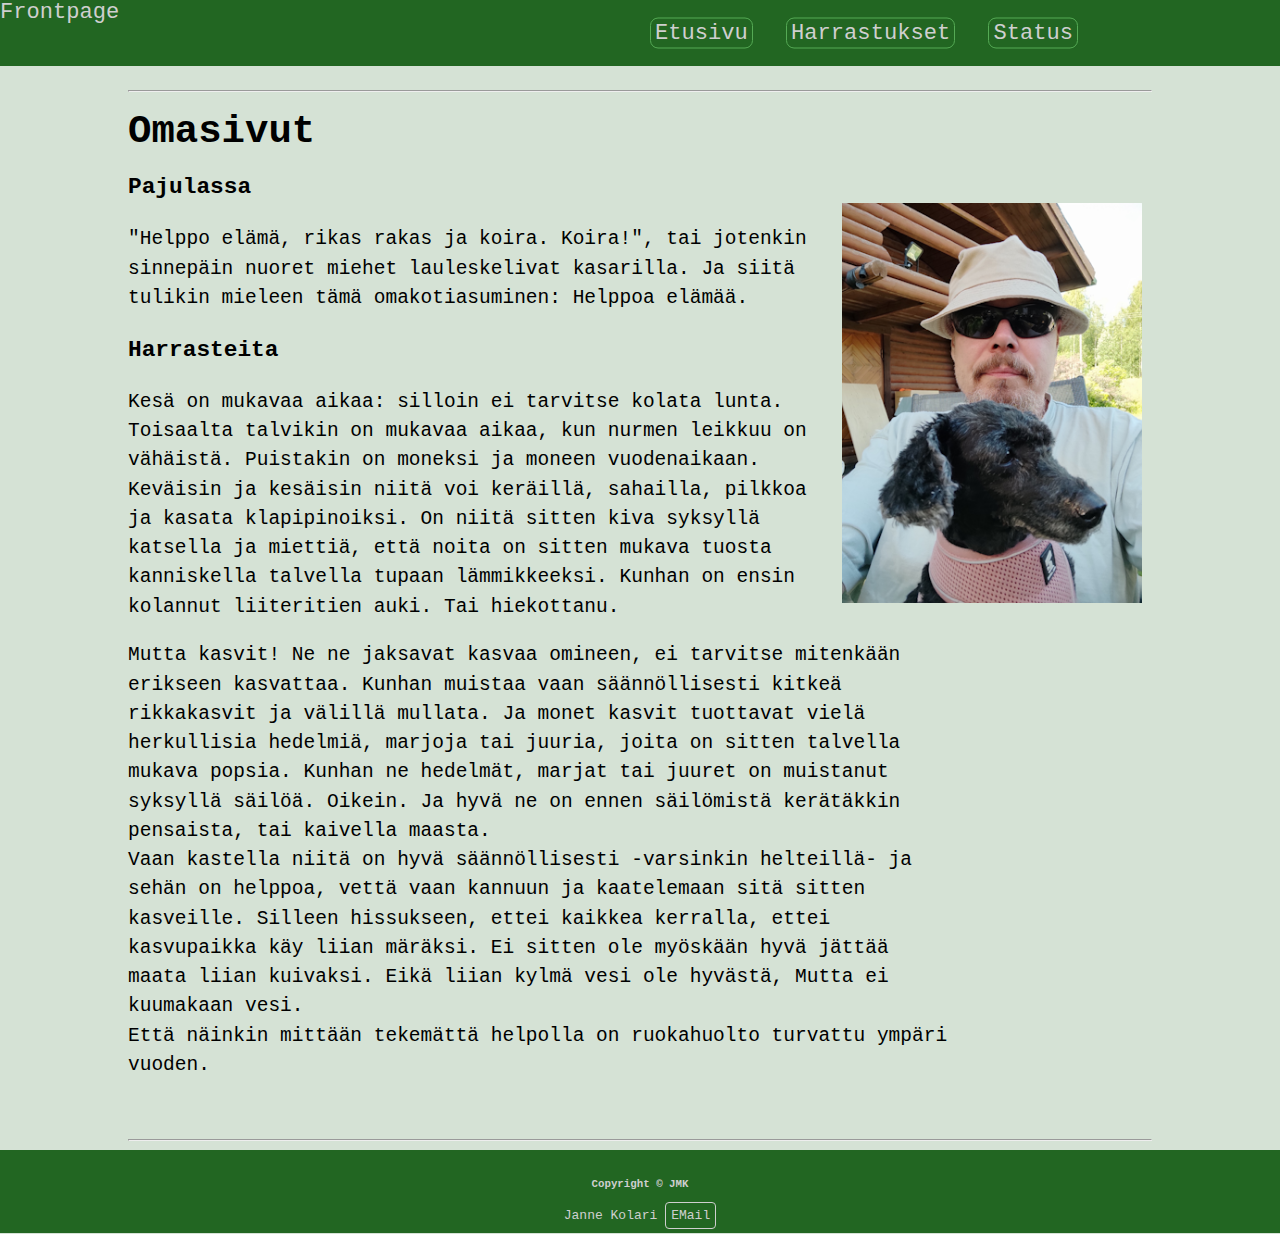
<file: index.html>
<!DOCTYPE html>
<html lang="fi-fi">
<head>
    <meta charset="UTF-8">
    <meta name="viewport" content="width=device-width, initial-scale=1.0">
    <title>Jannen Sivut</title>
    <link rel="stylesheet" href="css/tyyli.css">
</head>
<body>
    <header>
        <div>Frontpage</div>
        <nav class="koro">
            <a href="#">Etusivu</a>
            <a href="harrastus.html">Harrastukset</a>
            <a href="cv.html">Status</a>
        </nav>
    </header>

    <main>
    
        <section class="intro">
            <hr>
            <h1>Omasivut</h1>
            <img src="kuvat/Ite2.png" alt="Äijä ja LD" height="400px">            
        </section>

        <section>
            <h3>Pajulassa</h3>
            <p>
                "Helppo elämä, rikas rakas ja koira. Koira!", tai jotenkin sinnepäin nuoret miehet lauleskelivat
                kasarilla. Ja siitä tulikin mieleen tämä omakotiasuminen: Helppoa elämää.

            </p>
        </section>
            
        <section>
            <h3>Harrasteita</h3>
            <p>
                Kesä on mukavaa aikaa: silloin ei tarvitse kolata lunta. Toisaalta talvikin on mukavaa aikaa,
                kun nurmen leikkuu on vähäistä. Puistakin on moneksi ja moneen vuodenaikaan. Keväisin ja 
                kesäisin niitä voi keräillä, sahailla, pilkkoa ja kasata klapipinoiksi. On niitä sitten 
                kiva syksyllä katsella ja miettiä, että noita on sitten mukava tuosta 
                kanniskella talvella tupaan lämmikkeeksi. Kunhan on ensin kolannut liiteritien auki. Tai 
                hiekottanu.
            </p>
            
            <p>
                Mutta kasvit! Ne ne jaksavat kasvaa omineen, ei tarvitse mitenkään erikseen kasvattaa. Kunhan 
                muistaa vaan säännöllisesti kitkeä rikkakasvit ja välillä mullata. Ja monet kasvit tuottavat 
                vielä herkullisia hedelmiä, marjoja tai juuria, joita on sitten talvella 
                mukava popsia. Kunhan ne hedelmät, marjat tai juuret on muistanut syksyllä säilöä. Oikein. 
                Ja hyvä ne on ennen säilömistä kerätäkkin pensaista, tai kaivella maasta.
                <br>Vaan kastella niitä on hyvä säännöllisesti 
                -varsinkin helteillä- ja sehän on helppoa, vettä vaan kannuun ja kaatelemaan sitä sitten 
                kasveille. Silleen hissukseen, ettei kaikkea kerralla, ettei kasvupaikka käy liian märäksi. Ei
                sitten ole myöskään hyvä jättää maata liian kuivaksi. Eikä liian kylmä vesi ole hyvästä, Mutta
                ei kuumakaan vesi.
                <br>Että näinkin mittään tekemättä helpolla on ruokahuolto turvattu ympäri vuoden.
                
            </p>
            
            <br>
            <hr>
        </section>
        

    </main>
    
    <footer>
        <h5>Copyright &copy; JMK</h5>
        <div>
            <span>Janne Kolari</span>
            <a href="mailto:janne.kolari@esedulainen.fi">EMail</a>
        </div>
    </footer>

</body>
</html>
</file>
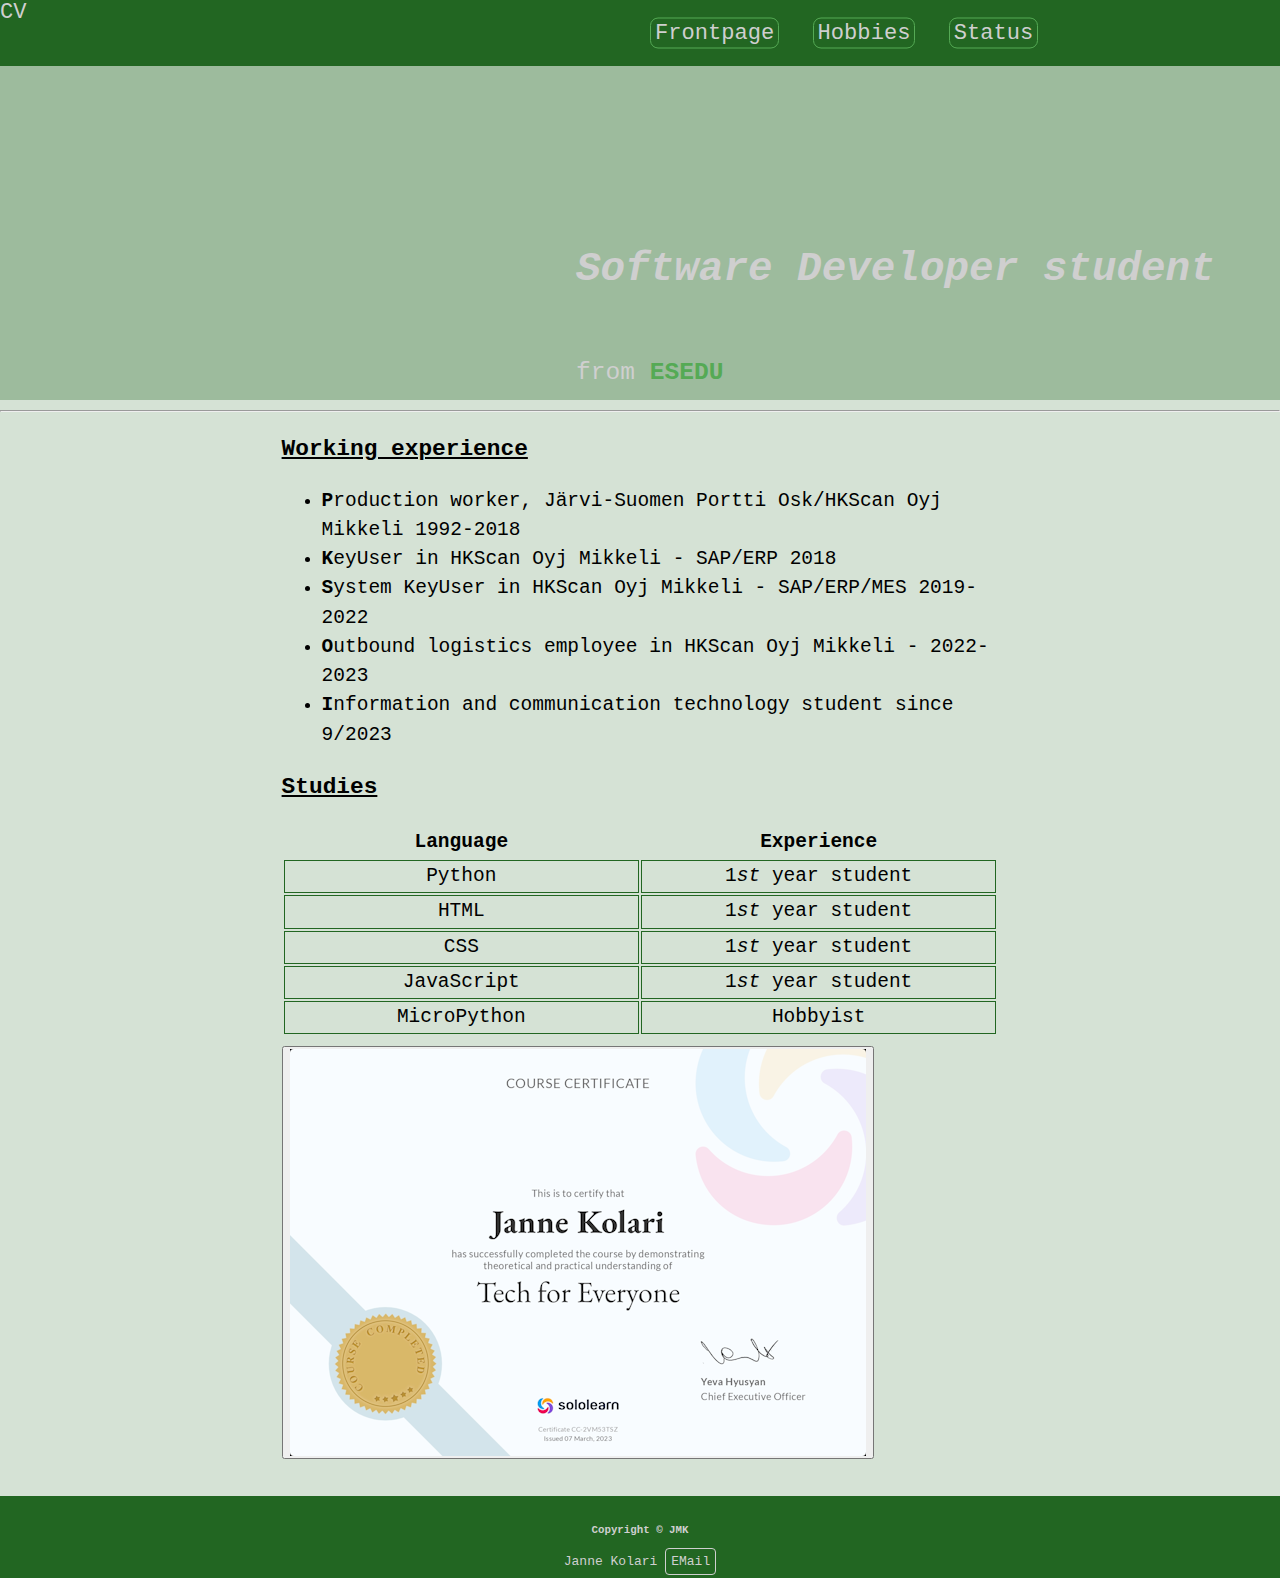
<file: cv.html>
<!DOCTYPE html>
<html lang="en-en">
<head>
    <meta charset="UTF-8">
    <meta name="viewport" content="width=device-width, initial-scale=1.0">
    <title>CV</title>
    <link rel="stylesheet" href="css/tyyli.css">
    <script src="js/cv.js"></script>
</head>
<body>
    <header>
        <div>CV</div>
        <nav class="koro">
            <a href="index.html">Frontpage</a>
            <a href="harrastus.html">Hobbies</a>
            <a href="#">Status</a>            
        </nav>
    </header>

    <main>
        
        <div id="cv_otsikko">            
            <img id="kuva" src="kuvat/Ite.jpg" class="cv_kuva" alt="Janne Kolari">            
            <div id="plokki">
                <h3 id="nimi"><b>Janne Kolari</b></h3>
                <h4><i>Software Developer student</i></h4>
                <span id="gr">from <b id="vari">ESEDU</b></span>
            </div>
        </div>

        <hr>
        <article class="cv_main">
            <section>
                <h3><u>Working experience</u></h3>
                <ul>
                    <li><b>P</b>roduction worker, Järvi-Suomen Portti Osk/HKScan Oyj Mikkeli 1992-2018</li>
                    <li><b>K</b>eyUser in HKScan Oyj Mikkeli - SAP/ERP 2018</li>
                    <li><b>S</b>ystem KeyUser in HKScan Oyj Mikkeli - SAP/ERP/MES 2019-2022</li>
                    <li><b>O</b>utbound logistics employee in HKScan Oyj Mikkeli - 2022-2023</li>
                    <li><b>I</b>nformation and communication technology student since 9/2023</li>
                </ul>
            </section>

            <section>
                <h3><u>Studies</u></h3>
                <table>
                    <tr><th>Language</th><th>Experience</th></tr>
                    <tr><td>Python</td><td>1<i>st </i>year student</td></tr>
                    <tr><td>HTML</td><td>1<i>st </i>year student</td></tr>
                    <tr><td>CSS</td><td>1<i>st </i>year student</td></tr>
                    <tr><td>JavaScript</td><td>1<i>st </i>year student</td></tr>
                    <tr><td>MicroPython</td><td>Hobbyist</td></tr>
                </table>
                <div id="rolleri sentteri">                    
                    <button onclick="seuraava()">
                        <img id="esitys" src="kuvat/Solo_Tech.png" class="roll" alt="tech">
                    </button>
                </div>
            </section>
        </article>

        <br>
    </main>

    <footer>
        <h5>Copyright &copy; JMK</h5>
        <div>
            <span>Janne Kolari</span>
            <a href="mailto:janne.kolari@esedulainen.fi">EMail</a>
        </div>
    </footer>
    
</body>
</html>
</file>
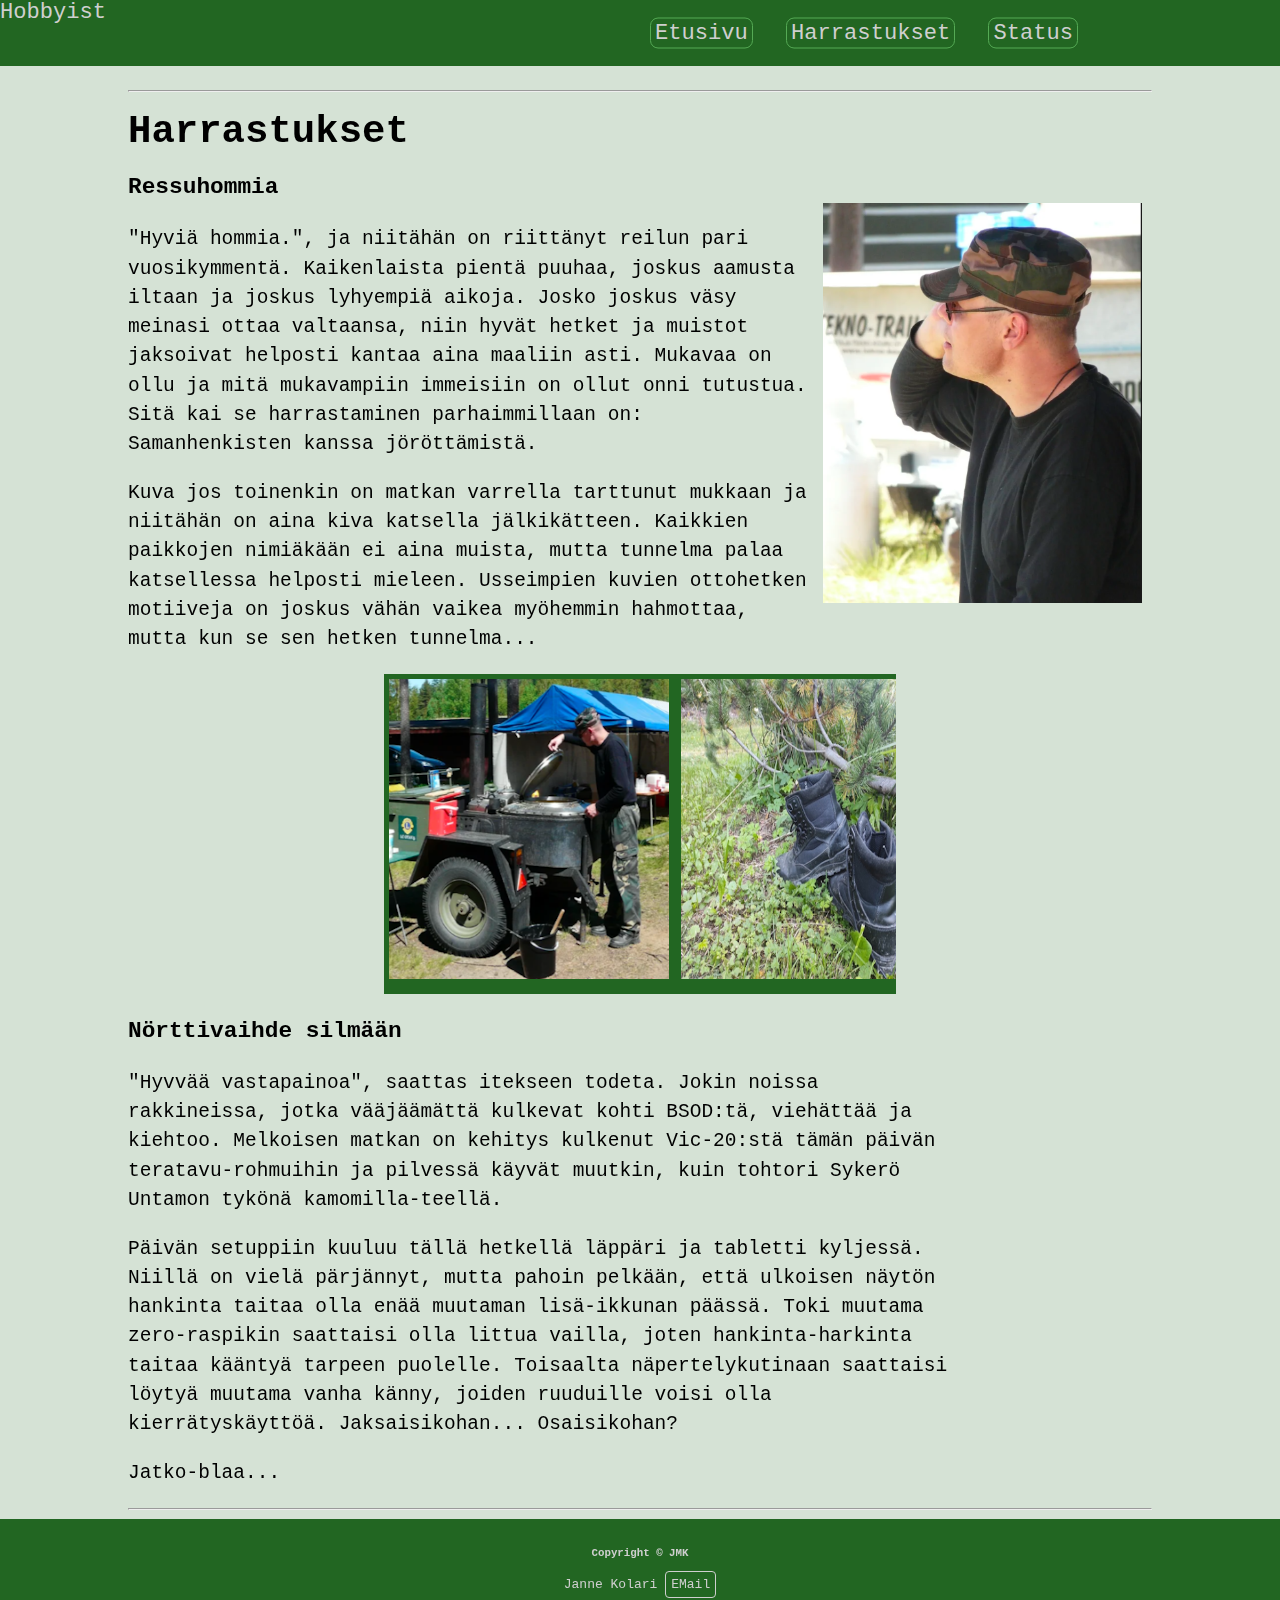
<file: harrastus.html>
<!DOCTYPE html>
<html lang="fi-fi">
<head>
    <meta charset="UTF-8">
    <meta name="viewport" content="width=device-width, initial-scale=1.0">
    <title>Hobby</title>
    <link rel="stylesheet" href="css/tyyli.css">
</head>
<body>
    <header>
        <span>Hobbyist</span>
        <nav class="koro">
            <a href="index.html">Etusivu</a>
            <a href="#">Harrastukset</a>
            <a href="cv.html">Status</a>
        </nav>
    </header>

    <main>
        <section class="intro">
            <hr>
            <h1>Harrastukset</h1>
            <img src="kuvat/Marssi2012.png" alt="reserviläinen" height="400px">
            <h3>Ressuhommia</h3>            
            <p>
                "Hyviä hommia.", ja niitähän on riittänyt reilun pari vuosikymmentä. Kaikenlaista pientä puuhaa, 
                joskus aamusta iltaan ja joskus lyhyempiä aikoja. Josko joskus väsy meinasi ottaa valtaansa, 
                niin hyvät hetket ja muistot jaksoivat helposti kantaa aina maaliin asti. Mukavaa on ollu ja 
                mitä mukavampiin immeisiin on ollut onni tutustua. Sitä kai se harrastaminen parhaimmillaan on: 
                Samanhenkisten kanssa jöröttämistä.
            </p>
            <p>
                Kuva jos toinenkin on matkan varrella tarttunut mukkaan ja niitähän on aina kiva katsella 
                jälkikätteen. Kaikkien paikkojen nimiäkään ei aina muista, mutta tunnelma palaa katsellessa 
                helposti mieleen. Usseimpien kuvien ottohetken motiiveja on joskus vähän vaikea myöhemmin 
                hahmottaa, mutta kun se sen hetken tunnelma...
            </p>
        </section>

        <div class="rolleri">
            <img src="kuvat/Pmk2012.png" alt="Cocinero" height="300px">
            <img src="kuvat/Popot.png" alt="Maiharit" height="300px">
            <img src="kuvat/Rova.png" alt="Patch" height="300px">
            <img src="kuvat/Rova2.png" alt="Rovajärvi" height="300px">
            <img src="kuvat/leikkuri.png" alt="Ruohonleikkuri" height="300px">
            <img src="kuvat/Pico.png" alt="Pi Pico W" height="300px">
        </div>
            
        <section>
            <h3>Nörttivaihde silmään</h3>
            <p>
                "Hyvvää vastapainoa", saattas itekseen todeta. Jokin noissa rakkineissa, jotka vääjäämättä 
                kulkevat kohti BSOD:tä, viehättää ja kiehtoo. Melkoisen matkan on kehitys kulkenut Vic-20:stä
                tämän päivän teratavu-rohmuihin ja pilvessä käyvät muutkin, kuin tohtori Sykerö Untamon 
                tykönä kamomilla-teellä.
            </p>

            <p>
                Päivän setuppiin kuuluu tällä hetkellä läppäri ja tabletti kyljessä. Niillä on vielä 
                pärjännyt, mutta pahoin pelkään, että ulkoisen näytön hankinta taitaa olla enää muutaman 
                lisä-ikkunan päässä. 
                Toki muutama zero-raspikin saattaisi olla littua vailla, joten hankinta-harkinta taitaa kääntyä
                tarpeen puolelle. Toisaalta näpertelykutinaan saattaisi löytyä muutama vanha känny, joiden 
                ruuduille voisi olla kierrätyskäyttöä. Jaksaisikohan... Osaisikohan?
            </p>
            <p>
                Jatko-blaa...
            </p>
            <hr>
        </section>

    </main>
    
    <footer>
        <h5>Copyright &copy; JMK</h5>
        <div>
            <span>Janne Kolari</span>
            <a href="mailto:janne.kolari@esedulainen.fi">EMail</a>
        </div>
    </footer>

</body>
</html>
</file>
<file: css/tyyli.css>
/*yleissäädöt*/

:root {
    --o_tausta: #226622;
    --hover_tausta: #448844;
    --o_fontti: #cfcfcf;
    --b_tausta: #22662230;
    --e_fontti: #55aa55;
}

* {
    box-sizing: border-box;
}

body {
    margin: 0;
    padding: 0;
    font-family: monospace;
    background-color: var(--b_tausta);
}

/* yleiskäyttöiset*/

.koro {
    margin: 0;
    position: absolute;
    top: 50%;
    transform: translateY(-50%);
}

.sentteri {
    max-width: 100%;
    width: 20%;
    margin: 0 auto;
}


/*otsikkojutut*/

header {
    position: fixed;
    background-color: var(--o_tausta);
    color: var(--o_fontti);
    height: 3em;
    font-size: 1.7em;
    max-width: 100%;
    width: 100%;
    z-index: 2;
}

header a {
    text-decoration: none;
    color: var(--o_fontti);
    background-color: var(--o_tausta);
    border: 1px solid var(--e_fontti);
    margin: 0 10px;
    padding: 2px 4px;
    border-radius: 8px;
}

header a:hover {
    background-color: var(--hover_tausta);
}
nav {
    position: relative;
    max-width: 90%;
    left: 50%;
    transform: translateX(80%);
}

/*pääohjelma*/

main {
    font-size: 1.5em;
    line-height: 1.5em;
    margin: 0 auto;
}

section {
    width: 80%;
    margin: 0 auto
}

section p {
    width: 80%;
}

section img {
    float: right;
    margin: 30px 10px;
}

div img {
    min-width: 150px;
    max-width: 280px;
}

table {
    margin: 10px 0;
    width: 100%;
}

.intro {
    padding-top: 80px;
}


.rolleri {
    max-width: 100%;
    width: 40%;
    background-color: var(--o_tausta);
    overflow: auto;
    white-space: nowrap;
    padding: 5px;
    margin: 10px auto;
  }


/*jalkapedaalit*/
footer {
    padding: 10px;
    color: var(--o_fontti);
    background-color: var(--o_tausta);
    text-align: center;
}

footer a {
    text-decoration: none;
    padding: 5px;
    background-color: var(--o_tausta);
    color: var(--o_fontti);
    border: 1px solid var(--o_fontti);
    border-radius: 4px;
}

footer a:hover {
    background-color: var(--hover_tausta);
}

/* CVn omat*/

#cv_otsikko {
    padding-top: 100px;
    background-color: #22662250;
    color: var(--o_fontti);
    font-size: 2.1em;
    max-width: 100%;
    width: 100%;
    height: 400px;
}

.cv_main {
    width: 70%;
    margin: 0 auto;
}

.cv_kuva {
    height: 250px;
    margin-left: 20%;
}

#plokki {
    line-height: 1.1em;
    float: right;
    width: 55%;
}

#gr {
    position: absolute;
    top: 350px;
    font-size: 0.6em;    
}

#vari {
    color: var(--e_fontti);
}

#rolleri {
    position: relative;
    max-width: 100%;
    width: 500px;
    margin: 0 auto;
}

.roll {
    max-width: 100%;
    width: 100%;
    object-fit: cover;
    margin: 0 auto;
    border-style: none;
}

tr, td {
    width: 15rem;
    text-align: center;
    border: 1px solid var(--o_tausta);
}

/* animaatiot*/
#kuva {    
    position: relative;
    opacity: 0;
    animation: kuva 5s forwards;
}
#nimi {
    position: relative;
    color: var(--o_fontti);
    opacity: 0;
    animation: nimi 4s forwards;
}

@keyframes kuva {
    from {top: 0;}
    to {top: 0; opacity: 1;}
}
@keyframes nimi {
    from {top: 0;}
    to {top: 0; opacity: 1; color: var(--e_fontti);}
}

/*Respot*/
@media only screen and (max-width: 900px) {
    body {
        clear: both;
        margin: 0;
        padding: 0;
        max-width: 100%;
        width: 100%;
    }
    .sentteri {
        margin: 0 auto;
    }
    #cv_otsikko {
        font-size: 1.8em
    }
    .cv_kuva {
        margin-left: 12%;
    }
    .cv_main {
        max-width: 100%;
        width: 80%;
    }
    header {
        font-size: 1.2em;
    }
    nav {
        font-size: 0.9em;
        left: 50%;
        transform: translateX(100%);
    }
    div img {
        max-width: 220px;
    }
    #plokki {
        max-width: 100%
    }
    .rolleri {
        max-width: 40%;
        width: 100%;
    }
}

@media only screen and (max-width: 650px) {
    body {
        line-height: 1em;
        max-width: 100%;
        width: 100%;
        margin: 0 auto;
    }
    header a {
        margin: 0 2px;
    }
    section {
        display: block;
    }
    section img {
        display: block;
        max-width: 100%;
        min-width: 180px;
        width: 65%;
        height: auto;
        margin: 0 15%;
    }
    .intro {
        padding-top: 60px;
    }
    #cv_otsikko {
        max-width: 100%;
        width: 100%;
        height: 660px;
    }
    .cv_kuva {
        display: block;
        max-width: 220px;
        margin: 0 auto;
    }
    .cv_main {
        max-width: 100%;
        width: 98%;
    }
    #plokki {
        display: block;
        max-width: 100%;
        width: 98%;
        text-align: center;
    }
    #gr {
        top: 630px;
        max-width: 100%;
    }
    nav {
        font-size: 0.7em;
        left: 20%;
        margin: 0 auto;
    }
    main p {
        max-width: 100%;
        width: 98%;
    }
    .rolleri {
        max-width: 70%;
        width: 100%;
    }
}
</file>
